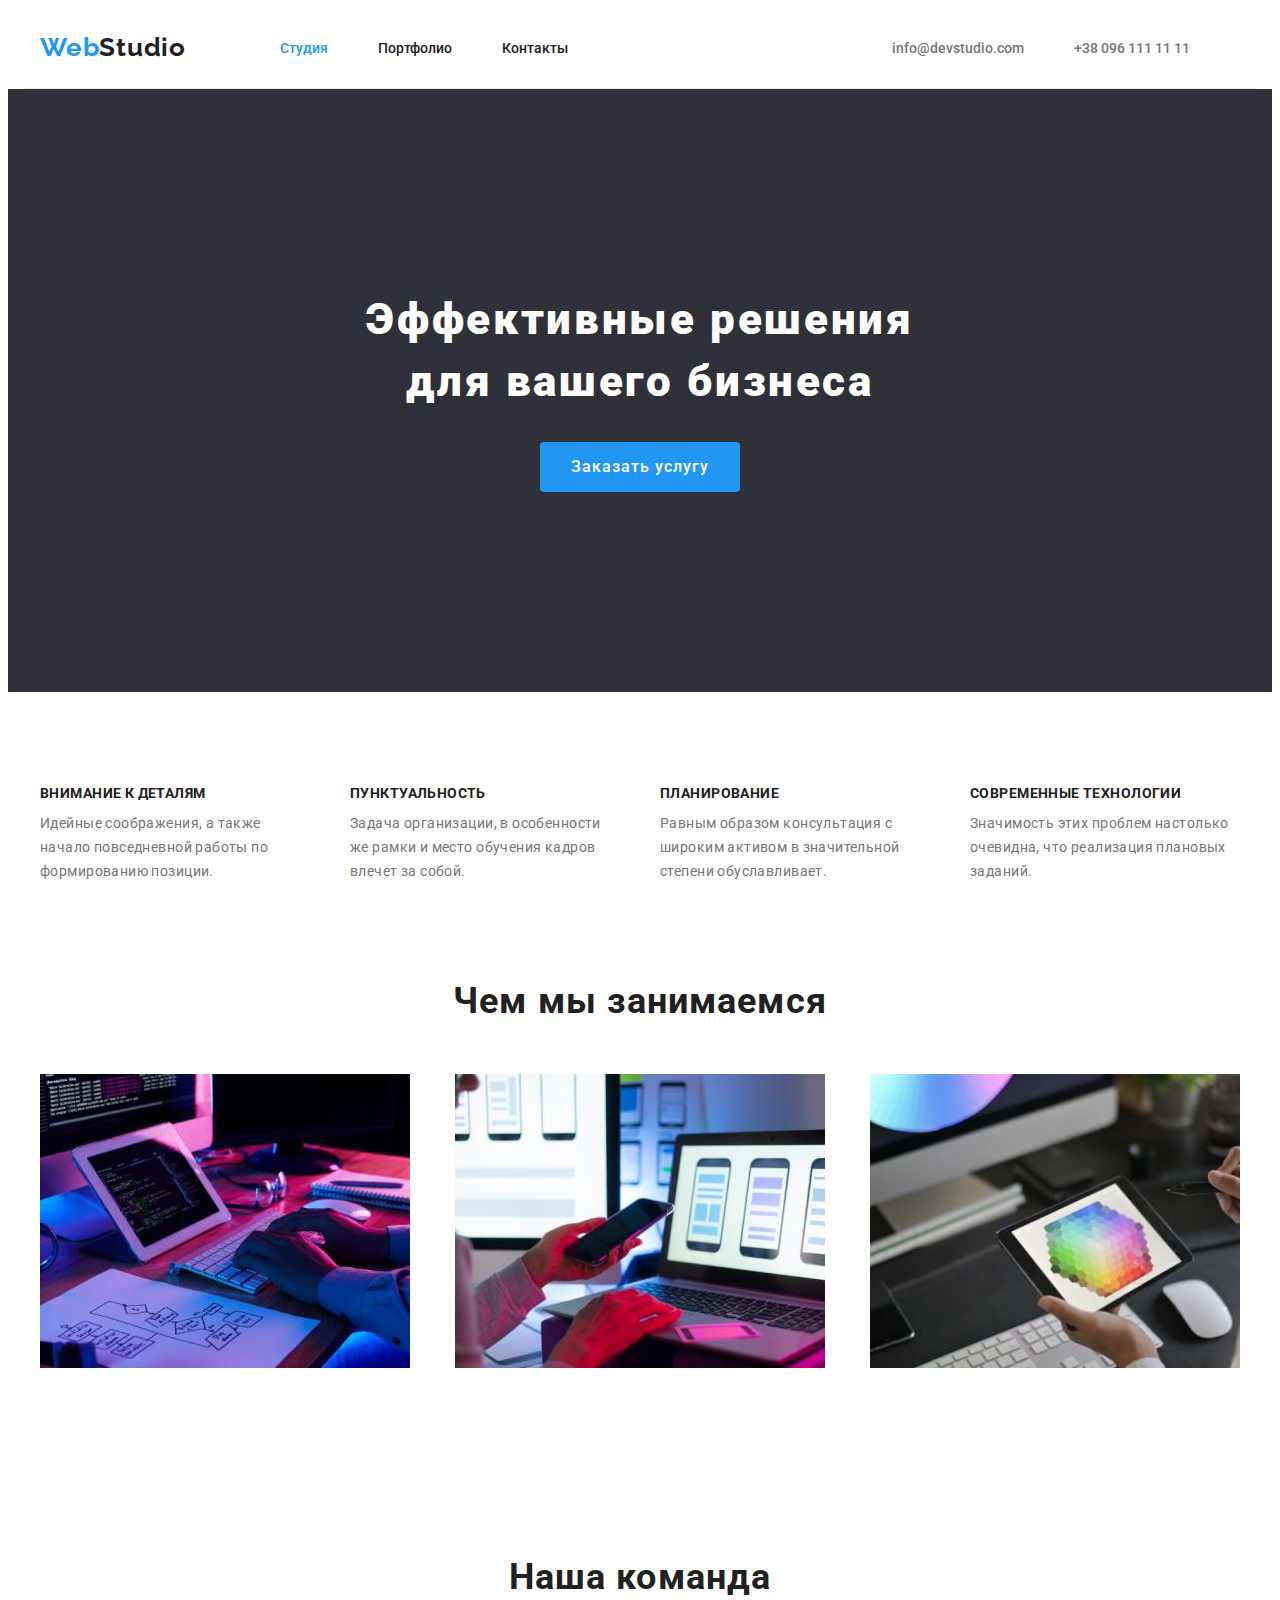
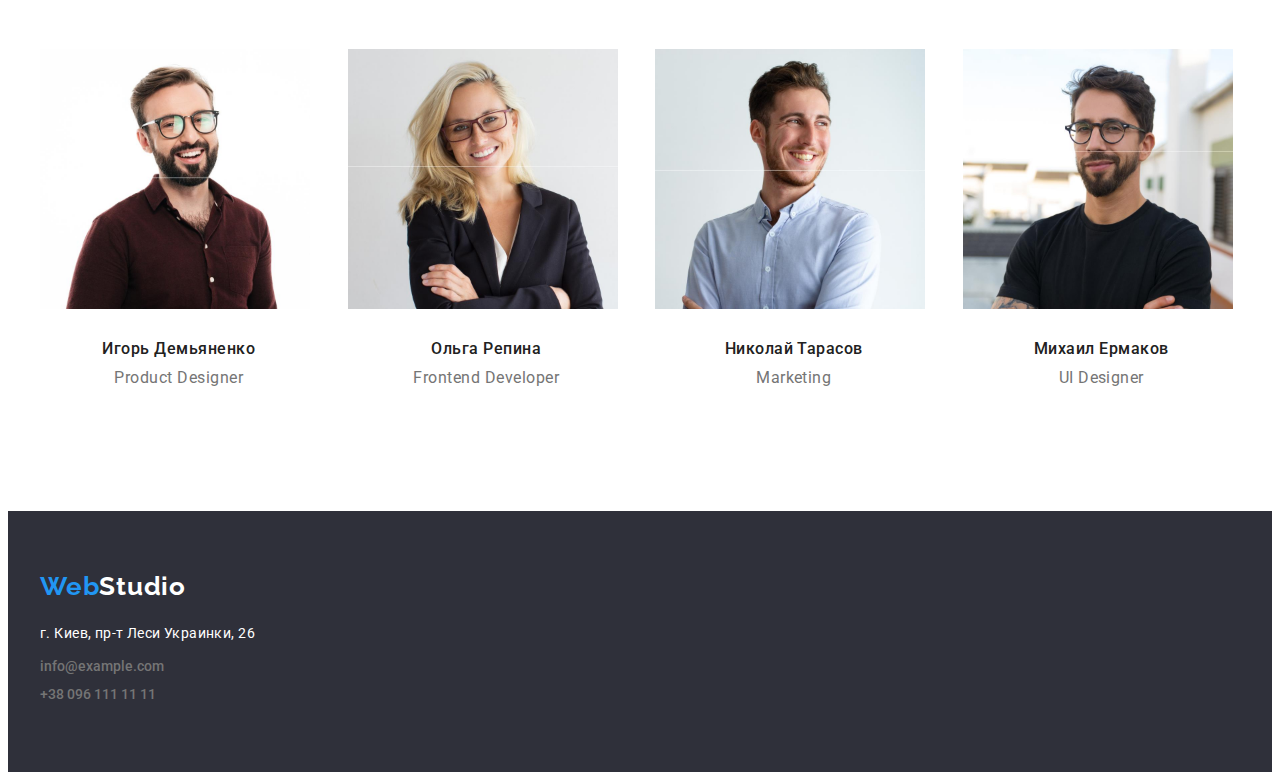
<file: index.html>
<!DOCTYPE html>
<html lang="ru">
  <head>
    <meta charset="UTF-8" />
    <meta http-equiv="X-UA-Compatible" content="IE=edge" />
    <meta name="viewport" content="width=device-width, initial-scale=1.0" />
    <title>главная</title>
    <link rel="preconnect" href="https://fonts.gstatic.com" />
    <link
      href="https://fonts.googleapis.com/css2?family=Raleway:wght@700&family=Roboto:wght@400;500;700&display=swap"
      rel="stylesheet"/>
    <link
      rel="stylesheet"
      href="https://cdnjs.cloudflare.com/ajax/libs/modern-normalize/1.0.0/modern-normalize.min.css"
      integrity="sha512-ISS7cAi1PEhQ8jnbJpJZMd29NlhNj4AWYyLOSp2CE/CsHxTCu+r+t0D2yoJudVrd0/8fTVPUVDzY5Tvli75u/g=="
      crossorigin="anonymous"/>
    <link rel="stylesheet" href="./css/styles.css" />
  </head>
  <body>
    <header>
        <div class="header container">
            <nav class="navigation">
                <div class="nav-logo">
                    <a href="./index.html" class="logo">
                        <span class="logo-part">Web</span>Studio
                    </a>
                </div>
            
                <ul class="site-nav">
                    <li class="header-item">
                        <a href="./index.html" class="link current">Студия</a>
                    </li>
                    <li class="header-item">
                        <a href="./portfolio.html" class="link">Портфолио</a>
                    </li>
                    <li class="header-item">
                        <a href="" class="link">Контакты</a>
                    </li>
                </ul>
            </nav>
            <ul class="contact">
                <li class="header-item">
                    <a href="mailto:info@devstudio.com" class="link">info@devstudio.com</a>
                </li>
                <li class="header-item">
                    <a href="tel:+380961111111" class="link">+38 096 111 11 11</a>
                </li>
            </ul>
        </div>    
    </header>
    <main>
      <section class="hero">
        <h1 class="titel">Эффективные решения для вашего бизнеса
        </h1>
        <button type="button" class="button stile-button">Заказать услугу</button>
      </section>
      <section>
        <ul class="adv section">
          <li class="adv-item">
            <h3 class="title-adv">Внимание к деталям</h3>
            <p class="indent-adv">
              Идейные соображения, а также начало повседневной работы по
              формированию позиции.
            </p>
          </li>
          <li class="adv-item">
            <h3 class="title-adv">Пунктуальность</h3>
            <p class="indent-adv">
              Задача организации, в особенности же рамки и место обучения кадров
              влечет за собой.
            </p>
          </li>
          <li class="adv-item">
            <h3 class="title-adv">Планирование</h3>
            <p class="indent-adv">
              Равным образом консультация с широким активом в значительной
              степени обуславливает.
            </p>
          </li>
          <li class="adv-item">
            <h3 class="title-adv">Современные технологии</h3>
            <p class="indent-adv">
              Значимость этих проблем настолько очевидна, что реализация
              плановых заданий.
            </p>
          </li>
        </ul>
      </section>
      <section class="our-work section">
        <h2 class="title-our-work">Чем мы занимаемся</h2>
        <ul class="item-our-work container">
          <li>
            <img src="./images/img1.jpg" alt="пример работы 1" width="370" />
          </li>
          <li>
            <img src="./images/img2.jpg" alt="пример работы 2" width="370" />
          </li>
          <li>
            <img src="./images/img3.jpg" alt="пример работы 3" width="370" />
          </li>
        </ul>
      </section>
      <section class="our-team section">
        <h2 class="title-our-work title-team">Наша команда</h2>
        <ul class="team">
          <li class="item-our-team">
            <img class="team-img" src="./images/igor.jpg" alt="Игорь Демьяненко" width="270" />
            <h3 class="name">Игорь Демьяненко</h3>
            <p lang="en" class="work">Product Designer</p>
          </li>
          <li class="item-our-team">
            <img class="team-img" src="./images/olha.jpg" alt="Ольга Репина" width="270" />
            <h3 class="name">Ольга Репина</h3>
            <p lang="en" class="work">Frontend Developer</p>
          </li>
          <li class="item-our-team">
            <img class="team-img" src="./images/nikolay.jpg" alt="Николай Тарасов" width="270" />
            <h3 class="name">Николай Тарасов</h3>
            <p lang="en" class="work">Marketing</p>
          </li>
          <li class="item-our-team">
            <img class="team-img" src="./images/mihail.jpg" alt="ИМихаил Ермаков" width="270" />
            <h3 class="name">Михаил Ермаков</h3>
            <p lang="en" class="work">UI Designer</p>
          </li>
        </ul>
      </section>
    </main>
      <div class="to-footer">
        <footer class="footer">
            <div class="to-logo2">
                <a href="./index.html" class="logo2"><span class="logo-part">Web</span>Studio</a>
            </div>            
            <address class="address">г. Киев, пр-т Леси Украинки, 26</address>
            <address>
              <ul class="list">
                <li class="item-list">
                  <a href="mailto:info@example.com" class="link2">info@example.com</a>
                </li>
                <li class="item-list">
                  <a href="tel:+380961111111" class="link2">+38 096 111 11 11</a>
                </li>
              </ul>
            </address>
          </footer>
      </div>
  </body>
</html>
</file>
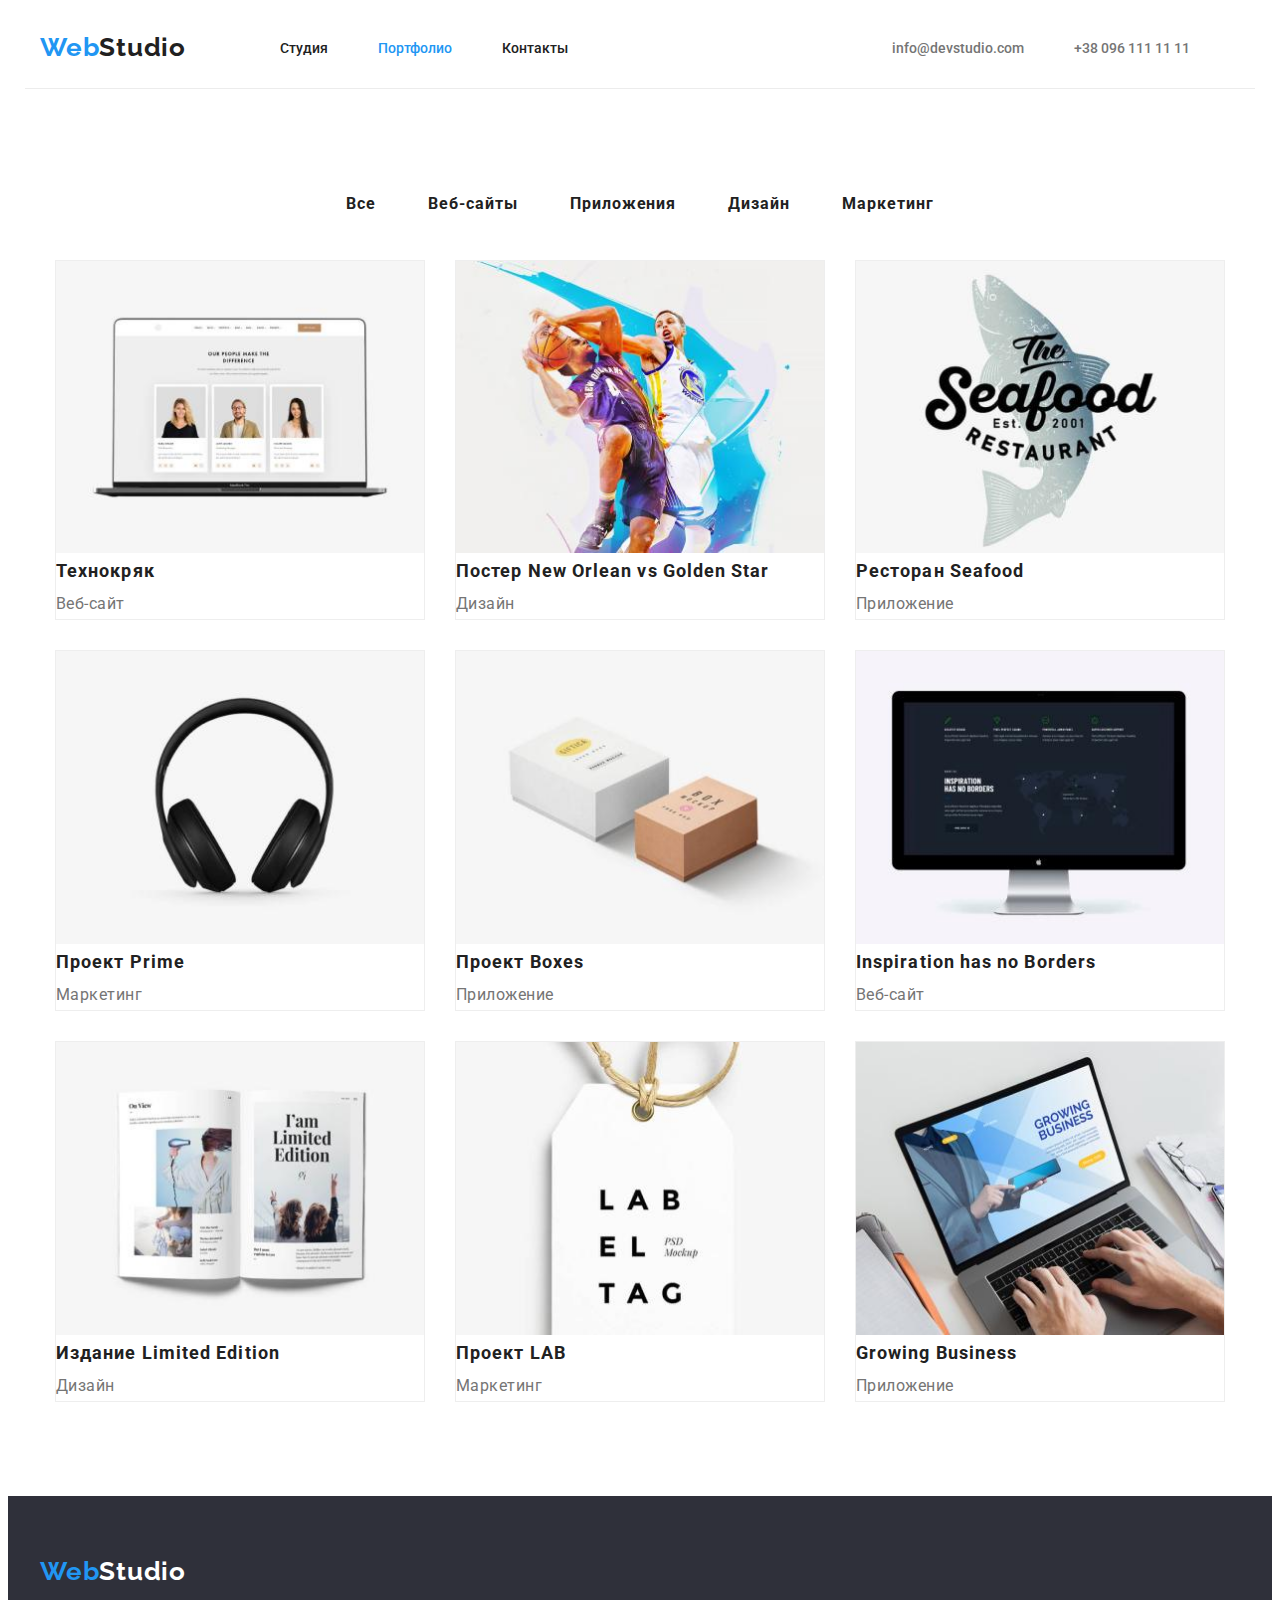
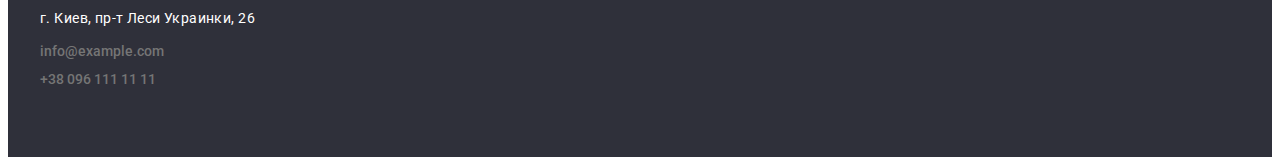
<file: portfolio.html>
<!DOCTYPE html>
<html lang="ru">
    <head>
        <meta charset="UTF-8" />
        <meta http-equiv="X-UA-Compatible" content="IE=edge" />
        <meta name="viewport" content="width=device-width, initial-scale=1.0" />
        <title>главная</title>
        <link rel="preconnect" href="https://fonts.gstatic.com" />
        <link
          href="https://fonts.googleapis.com/css2?family=Raleway:wght@700&family=Roboto:wght@400;500;700&display=swap"
          rel="stylesheet"/>
        <link
          rel="stylesheet"
          href="https://cdnjs.cloudflare.com/ajax/libs/modern-normalize/1.0.0/modern-normalize.min.css"
          integrity="sha512-ISS7cAi1PEhQ8jnbJpJZMd29NlhNj4AWYyLOSp2CE/CsHxTCu+r+t0D2yoJudVrd0/8fTVPUVDzY5Tvli75u/g=="
          crossorigin="anonymous"/>
        <link rel="stylesheet" href="./css/styles.css" />
    </head>
  <body>

    <header>
        <div class="header container">
            <nav class="navigation">
                <div class="nav-logo">
                    <a href="./index.html" class="logo">
                        <span class="logo-part">Web</span>Studio
                    </a>
                </div>
            
                <ul class="site-nav">
                    <li class="header-item">
                        <a href="./index.html" class="link">Студия</a>
                    </li>
                    <li class="header-item">
                        <a href="./portfolio.html" class="link current">Портфолио</a>
                    </li>
                    <li class="header-item">
                        <a href="" class="link">Контакты</a>
                    </li>
                </ul>
            </nav>
       

            <ul class="contact">
                <li class="header-item">
                    <a href="mailto:info@devstudio.com" class="link">info@devstudio.com</a>
                </li>
                <li class="header-item">
                    <a href="tel:+380961111111" class="link">+38 096 111 11 11</a>
                </li>
            </ul>
        </div>    
    </header>
    <main class="section">
       <section class="hero-portfolio">
           <H2 class="title-hero-portfolio">Hero</H2>
           <ul  class="list-portfolio">
               <li class="item-hero-portfolio">
                    <button type="button" class="button-portfolio">Все</button>
               </li>
               <li class="item-hero-portfolio">
                    <button type="button" class="button-portfolio">Веб-сайты</button>
               </li>
               <li class="item-hero-portfolio">
                    <button type="button" class="button-portfolio">Приложения</button>
               </li>
               <li class="item-hero-portfolio">
                    <button type="button" class="button-portfolio">Дизайн</button>
               </li>
               <li class="item-hero-portfolio">
                    <button type="button" class="button-portfolio">Маркетинг</button>
               </li>
           </ul>
       </section>
       <section>
           <ul class="cat-list">
               <li class="cat-item-list">
                   <a href="" class="link-cat">
                       <img src="./images/tehno.jpg" alt="Технокряк" width="370">
                       <h2 class="title-cat">Технокряк</h2>
                       <p class="filter">Веб-сайт</p>
                   </a>
               </li>
               <li class="cat-item-list">
                <a href="" class="link-cat">
                    <img src="./images/poster.jpg" alt="Постер New Orlean vs Golden Star" width="370">
                    <h2 class="title-cat">Постер New Orlean vs Golden Star</h2>
                    <p class="filter">Дизайн</p>
                </a>
               </li>
               <li class="cat-item-list">
                    <a href="" class="link-cat">
                        <img src="./images/restoran.jpg" alt="Ресторан Seafood" width="370">
                        <h2 class="title-cat">Ресторан Seafood</h2>
                        <p class="filter">Приложение</p>
                    </a>
               </li>
                <li class="cat-item-list">
                    <a href="" class="link-cat">
                        <img src="./images/project-prime.jpg" alt="Проект Prime" width="370">
                        <h2 class="title-cat">Проект Prime</h2>
                        <p class="filter">Маркетинг</p>
                    </a>
                </li>
                <li class="cat-item-list">
                    <a href="" class="link-cat">
                        <img src="./images/project-boxes.jpg" alt="Проект Boxes" width="370">
                        <h2 class="title-cat">Проект Boxes</h2>
                        <p class="filter">Приложение</p>
                    </a>
                </li>
                <li class="cat-item-list">
                    <a href="" class="link-cat">
                        <img src="./images/inspiration.jpg" alt="Inspiration has no Borders" width="370">
                        <h2 class="title-cat">Inspiration has no Borders</h2>
                        <p class="filter">Веб-сайт</p>
                    </a>
                </li>
                <li class="cat-item-list">
                    <a href="" class="link-cat">
                        <img src="./images/edition.jpg" alt="Издание Limited Edition" width="370">
                        <h2 class="title-cat">Издание Limited Edition</h2>
                        <p class="filter">Дизайн</p>
                    </a>
                </li>
                <li class="cat-item-list">
                    <a href="" class="link-cat">
                        <img src="./images/project-lab.jpg" alt="Проект LAB" width="370">
                        <h2 class="title-cat">Проект LAB</h2>
                        <p class="filter">Маркетинг</p>
                    </a>
                </li>
                <li class="cat-item-list">
                    <a href="" class="link-cat">
                        <img src="./images/growing.jpg" alt="Growing Business" width="370">
                        <h2 class="title-cat">Growing Business</h2>
                        <p class="filter">Приложение</p>
                    </a>
                </li>
           </ul>
       </section>
    </main>
    <div class="to-footer">
        <footer class="footer">
            <div class="to-logo2">
                <a href="./index.html" class="logo2"><span class="logo-part">Web</span>Studio</a>
            </div>            
            <address class="address">г. Киев, пр-т Леси Украинки, 26</address>
            <address>
              <ul class="list">
                <li class="item-list">
                  <a href="mailto:info@example.com" class="link2">info@example.com</a>
                </li>
                <li  class="item-list">
                  <a href="tel:+380961111111" class="link2">+38 096 111 11 11</a>
                </li>
              </ul>
            </address>
        </footer>
    </div>
  </body>
</html>
</file>
<file: css/styles.css>
/* цвет текста #757575 */
/* цвет заголовков #212121 */
/* цвет ссылок #2196F3 */
/* белый #FFFFFF */

:root {
    --text-color: #757575;
    --title-color: #212121;
    --link-color: #2196F3;
    --white-color: #ffffff;
}

body {
    font-family: Roboto, sans-serif;
}

h1,
h2,
h3,
h4,
h5,
h6,
p {
    margin: 0;
}

ul,
ol {
    margin: 0;
    padding: 0;
}

img {
    display: block;
    max-width: 100%;
    height: auto;
}

ul {
    list-style: none;
}


/* --------------------------header--------------------------------- */
.section {    
    width: 1200px;
    align-items: center; 
    padding: 94px 15px ; 
    margin: 0 auto;   
}

.header {
    width: 1200px;
    display: flex;
    padding: 24px 15px 25px;
    margin: 0 auto;
    justify-content: space-between;
    border-bottom: 1px solid #ECECEC; 
}

.navigation {
    display: flex; 
    align-items: center;     
}

.site-nav {
    display: flex;    
}

.link.current {
    color: var(--link-color);
}

.contact {
    display: flex;
    align-items: center;
}

.header-item:not(last-child) {
    margin-right: 50px;
}

.nav-logo {
    margin-right: 94px;
}

.logo {
    font-family: Raleway;
    color: var(--title-color);
    text-decoration: none;
    font-weight: bold;
    font-size: 26px;
    line-height: 1.2;
    letter-spacing: 0.03em;
}

.logo2 {
    font-family: Raleway;
    color: var(--white-color);
    text-decoration: none;
    font-weight: bold;
    font-size: 26px;
    line-height: 1.2;
    letter-spacing: 0.03em;
}

.logo-part {
    color: var(--link-color);
}

.link {
    color: var(--title-color); 
    text-decoration: none;
    font-style: normal;
    font-weight: 500;
    font-size: 14px;
    line-height: 1.14; 
}

.contact .link {
    color: var(--text-color); 
    text-decoration: none;
    font-style: normal;
    font-weight: 500;
    font-size: 14px;
    line-height: 1.14; 
}

.site-nav .link:hover,
.site-nav .link:focus,
.contact .link:hover,
.contact .link:focus {
    color: var(--link-color);    
}

/* --------------------------end-header--------------------------------- */
/* -----------------------------hero--------------------------------- */

.hero {
    padding-top: 200px;
    padding-bottom: 200px;
    background: #2F303A;
    max-width: 1600px;
    margin: 0 auto;
}

.titel{
    width: 560px;
    margin:auto;
    margin-bottom: 30px;
    font-weight: 900;
    font-size: 44px;
    line-height: 1.4;
    text-align: center;
    letter-spacing: 0.06em;
    color: var(--white-color);
}

.button {
    font-family: Roboto;
    width: 200px;
    height: 50px;    
    font-weight: 500;
    font-size: 16px;
    line-height: 1.25;    
    letter-spacing: 0.06em;  
    background: var(--link-color);
    color: var(--white-color);
    border-radius: 4px;
    border-color: transparent;
    display: flex;
    align-items: center;
    justify-content: center;
    cursor: pointer; 
}

.stile-button {
    margin: 0 auto;
}

/* --------------------------end-hero--------------------------------- */
/* ------------------------section-avd--------------------------------- */

.adv {
    display: flex;   
    justify-content: space-between;
    padding-bottom: 0;
      
}

.title-adv {
    font-style: normal;
    font-weight: bold;
    font-size: 14px;
    line-height: 1.14;
    letter-spacing: 0.03em;
    text-transform: uppercase;
    color: var(--title-color);
    padding-bottom: 10px;
    
}

.indent-adv {
    font-weight: normal;
    font-size: 14px;
    line-height: 1.7;
    letter-spacing: 0.03em;
    color: var(--text-color);    
}

.adv-item {
    width: 270px;
    height: 100px;
}

/* ---------------------end-section-avd------------------------------ */
/* ------------------------section-our-work-------------------------- */

.title-our-work {      
    font-weight: bold;
    font-size: 36px;
    line-height: 1.2;
    text-align: center;
    letter-spacing: 0.03em;
    color: var(--title-color);
    padding-bottom: 50px;
}

.item-our-work {    
    display: flex;
    justify-content: space-between;
}

/* --------------------end-section-our-work-------------------------- */
/* ------------------------section-our-team-------------------------- */

.team {    
    display: flex; 
    margin-right: -30px;
    margin-bottom: -30px;   
}

.item-our-team {
    flex-basis: calc((100% - 90px) / 4);
    margin-right: 30px;
    margin-bottom: 30px;
    box-sizing: border-box;
}

.team-img {
    padding-bottom: 30px;
}

.name {
    font-weight: 500;
    font-size: 16px;
    line-height: 1.2;
    letter-spacing: 0.03em;
    color: var(--title-color);
    padding-bottom: 10px;
    text-align: center;
}

.work {
    font-weight: normal;
    font-size: 16px;
    line-height: 1.2;
    letter-spacing: 0.03em;
    color: var(--text-color);
    padding-bottom: 30px;
    text-align: center;
}

/* -------------------end-section-our-team-------------------------- */
/* --------------------------footer------------------------------- */

.footer {   
    padding: 60px 15px 60px;
    margin: 0 auto;  
    width: 1200px;    
}

.to-footer {
    background: #2F303A;
    max-width: 1600px;
    margin: 0 auto;
}

.to-logo2 {
    padding-bottom: 20px;
}

.address {
    font-style: normal;
    font-size: 14px;
    line-height: 1.7;
    letter-spacing: 0.03em;
    color: var(--white-color);
    padding-bottom: 10px;
}

.link2 {
    color: var(--text-color); 
    text-decoration: none;
    font-style: normal;
    font-weight: 500;
    font-size: 14px;
    line-height: 1.14;
}

.item-list {
    padding-bottom: 9px;
}

/* ----------------------end-footer------------------------------- */
/* ----------------------portfolio------------------------------- */

.list-portfolio {
    display: flex;    
    justify-content: center;      
    padding-left: 15px; 
    padding-right: 15px;
    margin: 0 auto;
}

.title-portfolio {
    display: none;
    
}

.item-hero-portfolio:not(:last-child) {
    margin-right: 8px;
}

.button-portfolio {
    font-family: Roboto;
    font-style: normal;
    font-weight: bold;
    font-size: 16px;
    line-height: 1.9;    
    align-items: center;
    text-align: center;
    letter-spacing: 0.06em;
    color: var(--title-color);
    background: var(--white-color);
    border-radius: 4px;
    border: none;    
    padding: 6px 22px; 
}

.button-portfolio:hover,
.button-portfolio:focus {
    color: var(--white-color);
    background: var(--link-color);
    border-radius: 4px;
    border: none; 
    outline: none;
}

.hero-portfolio {
    padding-bottom: 34px;
}

.title-hero-portfolio {
    display: none;
}

.cat-list {
    display: flex;
    flex-wrap: wrap;
    padding-left: 15px; 
    padding-right: 15px;
    margin-right: -30px;
    margin-bottom: -30px;
}

.cat-item-list {
    flex-basis: calc((100% - 90px) / 3);
    margin-right: 30px;
    margin-bottom: 30px;
    border: 1px solid #EEEEEE;
    box-sizing: border-box;
}

.title-cat {
    font-weight: bold;
    font-size: 18px;
    line-height: 2;
    letter-spacing: 0.06em;
    color: var(--title-color);
    text-align: left;
}

.filter {
    font-weight: normal;
    font-size: 16px;
    line-height: 1.9;
    letter-spacing: 0.03em;
    color: var(--text-color);
    text-align: left;
}

.link-cat {
    text-decoration: none;
}
</file>
